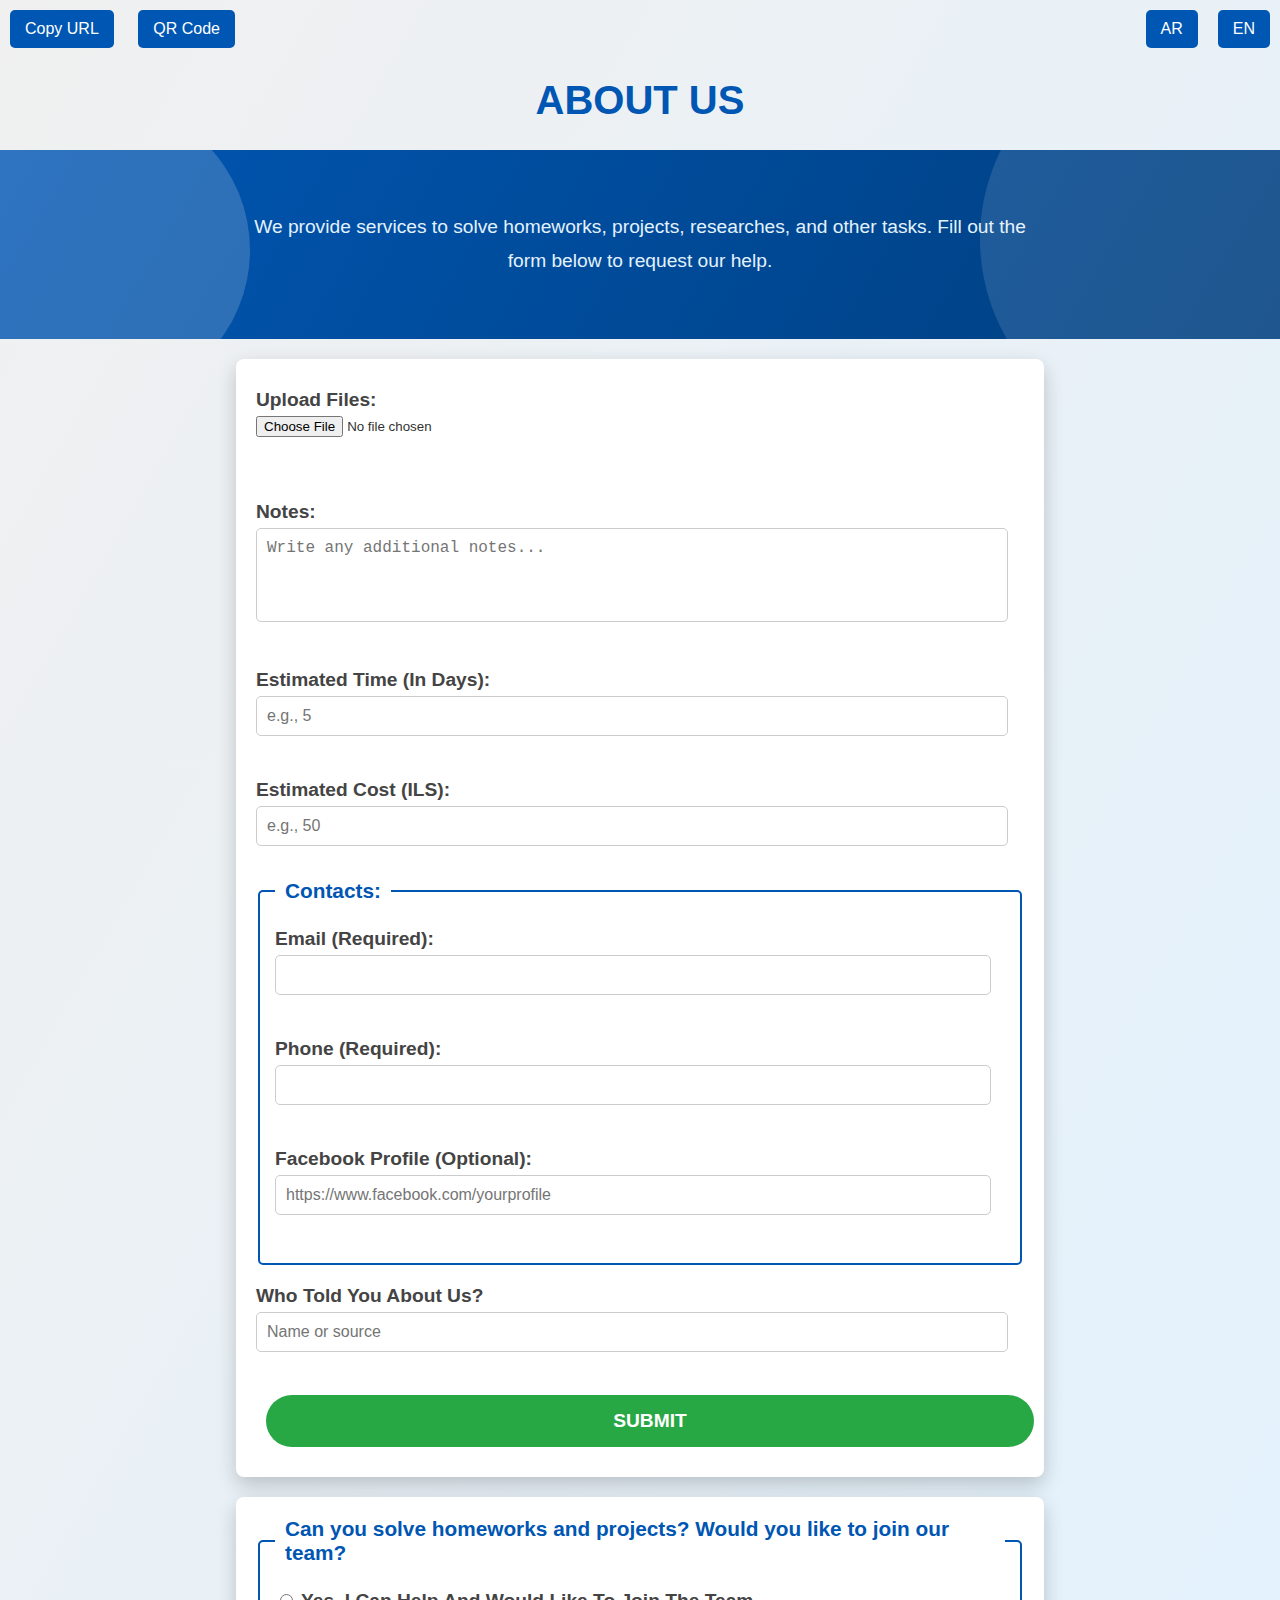
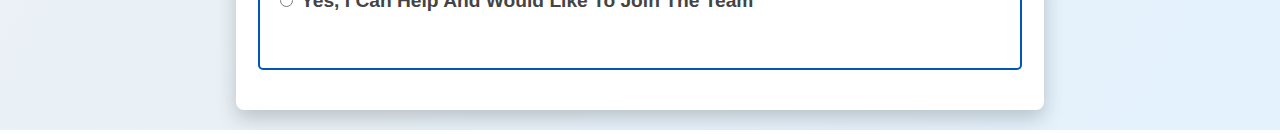
<file: index.html>
<!DOCTYPE html>
<html lang="en">
<head>
    <meta charset="UTF-8">
    <meta name="viewport" content="width=device-width, initial-scale=1.0">
    <title>Services Form</title>
    <link rel="stylesheet" href="./css/main.css">
    
    <script src="./pages/main.js"></script>
</head>
<body>
 
  <button id="copyButton">Copy URL</button>
  <script>
    const copyButton = document.getElementById('copyButton');
    copyButton.addEventListener('click', function() {
        const urlToCopy = 'https://worker195.github.io/Taskify/';
        navigator.clipboard.writeText(urlToCopy).then(function() {
            
        }).catch(function(error) {
           
        });
    });
</script>
<button onclick="switchLanguage('en')" style="float: right;" class="stick" title="Switch to English">EN</button>
<button onclick="switchLanguage('ar')" style="float: right;"  class="stick" title="التبديل إلى العربية">AR</button>

<button id="qrButton">QR Code</button>

<div id="qrDialog" class="dialog">
    <div class="dialog-content">
        <span id="closeBtn" class="close-btn">&times;</span>
        <h2>QR Code</h2>
        <div id="qrContainer">
         
            <img src="pages/qrimage.png" alt="Image" id="dialogImage" style="max-width: 100%; height: auto;">
        </div>
    </div>
</div>

<script>
    const qrButton = document.getElementById('qrButton');
    const qrDialog = document.getElementById('qrDialog');
    const closeBtn = document.getElementById('closeBtn');

    qrButton.addEventListener('click', () => {
        qrDialog.style.display = 'flex';
    });

    closeBtn.addEventListener('click', () => {
        qrDialog.style.display = 'none';
    });
</script>


<h1 class="en">About Us</h1>
<h1 class="ar" style="display: none;">معلومات عنا</h1>

<section id="about-us">
    <div class="about-container">
        <p class="en">We provide services to solve homeworks, projects, researches, and other tasks. Fill out the form below to request our help.</p>
        <p class="ar" style="display: none;">نحن نقدم خدمات لحل الواجبات المنزلية والمشاريع والأبحاث والمهام الأخرى. املأ النموذج أدناه لطلب المساعدة.</p>
    </div>
</section>

<form action="/submit" method="post" enctype="multipart/form-data">
    <div id="file-upload-section">
        <label class="en" for="file">Upload Files:</label>
        <label class="ar" for="file" style="display: none;">تحميل الملفات:</label>
        <input type="file" id="file" name="file[]" required>
        <br><br>
    </div>
    <button type="button" id="add-more-files" style="display: none;">Add More Files</button>
    <br><br>

    <label class="en" for="notes">Notes:</label>
    <label class="ar" for="notes" style="display: none;">ملاحظات:</label>
    <textarea id="notes" name="notes" rows="4" cols="50" placeholder="Write any additional notes..."></textarea><br><br>

    <label class="en" for="time">Estimated Time (in days):</label>
    <label class="ar" for="time" style="display: none;">الوقت المتوقع (بالأيام):</label>
    <input type="number" class="res"  id="time" name="time" placeholder="e.g., 5" required><br><br>

    <label class="en" for="cost">Estimated Cost (ILS):</label>
    <label class="ar" for="cost" style="display: none;">التكلفة المقدرة (بالشيكل):</label>
    <input type="number"  class="res" id="cost" name="cost" placeholder="e.g., 50" required><br><br>

    <fieldset>
        <legend class="en">Contacts:</legend>
        <legend class="ar" style="display: none;">جهات الاتصال:</legend>

        <label class="en" for="email">Email (required):</label>
        <label class="ar" for="email" style="display: none;">البريد الإلكتروني (إلزامي):</label>
        <input type="email"  class="res" id="email" name="email" required><br><br>

        <label class="en" for="phone">Phone (required):</label>
        <label class="ar" for="phone" style="display: none;">رقم الهاتف (إلزامي):</label>
        <input type="tel"  class="res" id="phone" name="phone" required><br><br>

        <label class="en" for="facebook">Facebook Profile (optional):</label>
        <label class="ar" for="facebook" style="display: none;">حساب فيسبوك (اختياري):</label>
        <input type="url" id="facebook" class="res"  name="facebook" placeholder="https://www.facebook.com/yourprofile"><br><br>
    </fieldset>

    <label class="en" for="referral">Who told you about us?</label>
    <label class="ar" for="referral" style="display: none;">من أخبرك عنا؟</label>
    <input type="text" id="referral" class="res"  name="referral" placeholder="Name or source"><br><br>

    <button class="en" type="submit">Submit</button>
    <button class="ar" type="submit" style="display: none;">إرسال</button>
</form>
<form action="" method="post" enctype="multipart/form-data">
 

  <fieldset>
      <legend class="en">Can you solve homeworks and projects? Would you like to join our team?</legend>
      <legend class="ar" style="display: none;">هل يمكنك حل الواجبات المنزلية والمشاريع؟ هل ترغب في الانضمام إلى فريقنا؟</legend>

      <label class="en">
          <input type="radio" name="teamJoin" value="yes" id="joinTeamYes"> Yes, I can help and would like to join the team
      </label><br>
      <label class="ar" style="display: none;">
          <input type="radio" name="teamJoin" value="yes" id="joinTeamYes"> نعم، يمكنني المساعدة وأرغب في الانضمام إلى الفريق
      </label><br>

      


      <div id="teamQualifications" style="display: none;">
          <label class="en" for="name">Full Name:</label>
          <label class="ar" for="name" style="display: none;">الاسم الكامل:</label>
          <input type="text" id="name" name="name" placeholder="Your full name" required><br><br>

          <label class="en" for="skills">Skills/Experience:</label>
          <label class="ar" for="skills" style="display: none;">المهارات / الخبرات:</label>
          <textarea id="skills" name="skills" rows="4" cols="50" placeholder="Describe your skills or experience in solving homeworks/projects..." required></textarea><br><br>

          <label class="en" for="availability">Availability (hours per week):</label>
          <label class="ar" for="availability" style="display: none;">التوفر (ساعات في الأسبوع):</label>
          <input type="number" id="availability" name="availability" placeholder="e.g., 10 hours" required><br><br>

          <label class="en" for="portfolio">Portfolio or Work Samples (optional):</label>
          <label class="ar" for="portfolio" style="display: none;">محفظة الأعمال أو عينات العمل (اختياري):</label>
          <input type="url" id="portfolio" name="portfolio" placeholder="Link to your portfolio or work samples (if any)"><br><br>


          <label class="en" for="contact">Contacts :</label>
          <label class="ar" for="contact" style="display: none;">جهات الاتصال ::</label>
          <div id="contactOptions">
            <label for="phone2">
                <input type="checkbox" name="contact" id="phone2" value="phone"> Phone
            </label>
            <input type="text" id="phoneValue" style="display: none;" placeholder="Enter your phone number">
        
            <label for="email2">
                <input type="checkbox" name="contact" id="email2" value="email"> Email
            </label>
            <input type="text" id="emailValue" style="display: none;" placeholder="Enter your email">
        
            <label for="facebook2">
                <input type="checkbox" name="contact" id="facebook2" value="facebook"> Facebook
            </label>
            <input type="text" id="facebookValue" style="display: none;" placeholder="Enter your Facebook profile">
        </div>
        <button class="en" type="submit" id="submitButton">Submit</button>
        <button class="ar" type="submit" style="display: none;" id="submitButton">إرسال</button>
        <script>
          const contactOptions = document.querySelectorAll('input[name="contact"]');
          const phoneInput = document.getElementById('phoneValue');
          const emailInput = document.getElementById('emailValue');
          const facebookInput = document.getElementById('facebookValue');
          const submitButton = document.getElementById('submitButton');
      
          contactOptions.forEach(option => {
              option.addEventListener('change', () => {
                  toggleInput(option);
              });
          });
      
          function toggleInput(option) {
           
      
              if (option.value === 'phone') {
                  phoneInput.style.display = phoneInput.style.display == 'inline-block'?'none':'inline-block';
              } else if (option.value === 'email') {
                emailInput.style.display = emailInput.style.display == 'inline-block'?'none':'inline-block';
              } else if (option.value === 'facebook') {
                facebookInput.style.display = facebookInput.style.display == 'inline-block'?'none':'inline-block';
              }
          }
      
          submitButton.addEventListener('click', () => {
              if (phoneInput.style.display === 'inline-block' && phoneInput.value !== '') {
                  
              } else if (emailInput.style.display === 'inline-block' && emailInput.value !== '') {
                 
              } else if (facebookInput.style.display === 'inline-block' && facebookInput.value !== '') {
                
              } else {
                  alert('Please fill out one contact field');
              }
          });
      </script>
      
      </div>
  </fieldset>


</form>

<script>
  
  document.getElementById('joinTeamYes').addEventListener('change', function() {
      document.getElementById('teamQualifications').style.display = 'block';
  });


</script>

</body>
</html>
</file>
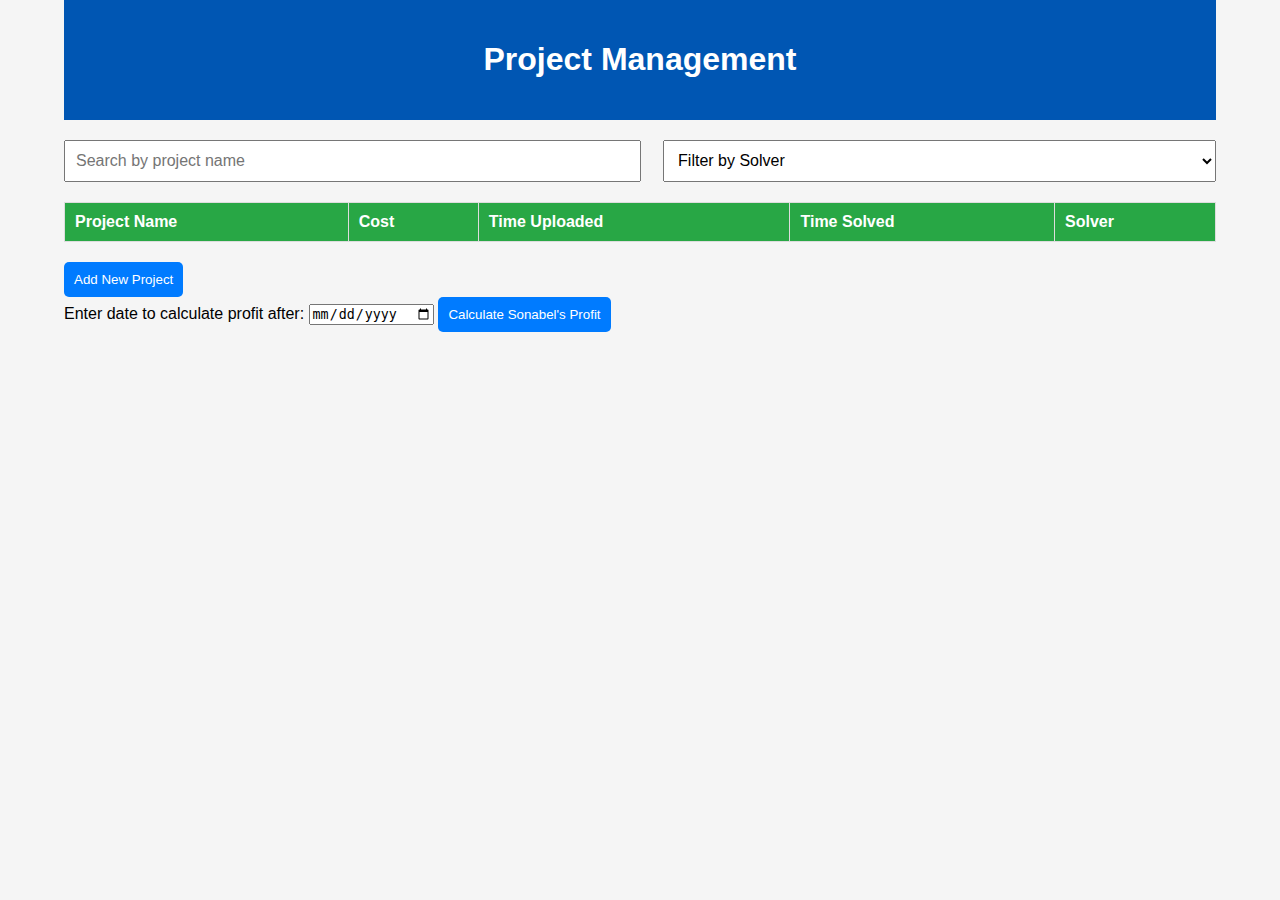
<file: pages/adminpage.html>
<!DOCTYPE html>
<html lang="en">
<head>
    <meta charset="UTF-8">
    <meta name="viewport" content="width=device-width, initial-scale=1.0">
    <title>Project Management</title>
    <style>
        body {
            font-family: Arial, sans-serif;
            margin: 0;
            padding: 0;
            background: #f5f5f5;
        }
        .container {
            width: 90%;
            margin: 0 auto;
            max-width: 1200px;
        }
        .header {
            text-align: center;
            padding: 20px;
            background-color: #0056b3;
            color: white;
        }
        table {
            width: 100%;
            margin: 20px 0;
            border-collapse: collapse;
        }
        th, td {
            padding: 10px;
            text-align: left;
            border: 1px solid #ddd;
        }
        th {
            background-color: #28a745;
            color: white;
        }
        button {
            padding: 10px;
            background-color: #007bff;
            color: white;
            border: none;
            cursor: pointer;
            border-radius: 5px;
        }
        button:hover {
            background-color: #0056b3;
        }
        .search-container {
            margin: 20px 0;
            display: flex;
            justify-content: space-between;
        }
        .search-container input,
        .search-container select {
            padding: 10px;
            font-size: 1rem;
            width: 48%;
        }
    </style>
</head>
<body>
<div class="container">
    <div class="header">
        <h1>Project Management</h1>
    </div>

    <div class="search-container">
        <input type="text" id="searchName" placeholder="Search by project name" onkeyup="searchProject()">
        <select id="solverFilter" onchange="filterSolver()">
            <option value="">Filter by Solver</option>
            <option value="Sonabel">Sonabel</option>
            <option value="Admin">Admin</option>
        </select>
    </div>

    <table>
        <thead>
        <tr>
            <th>Project Name</th>
            <th>Cost</th>
            <th>Time Uploaded</th>
            <th>Time Solved</th>
            <th>Solver</th>
        </tr>
        </thead>
        <tbody id="projectTable">
   
        </tbody>
    </table>

    <div>
        <button onclick="addProject()">Add New Project</button>
    </div>

    <div>
        <label for="dateFilter">Enter date to calculate profit after:</label>
        <input type="date" id="dateFilter">
        <button onclick="calculateProfit()">Calculate Sonabel's Profit</button>
        <p id="profitDisplay"></p>
    </div>

    <script>
        const solverCode = "ab41oop1nn";
        let sonabelProfit = 0;
        const projects = [

        ];

        function searchProject() {
            const searchInput = document.getElementById("searchName").value.toLowerCase();
            const tableRows = document.getElementById("projectTable").getElementsByTagName("tr");

            for (let i = 0; i < tableRows.length; i++) {
                const projectName = tableRows[i].getElementsByTagName("td")[0];
                if (projectName) {
                    const nameText = projectName.textContent || projectName.innerText;
                    if (nameText.toLowerCase().indexOf(searchInput) > -1) {
                        tableRows[i].style.display = "";
                    } else {
                        tableRows[i].style.display = "none";
                    }
                }
            }
        }

        function filterSolver() {
            const solverFilter = document.getElementById("solverFilter").value;
            const tableRows = document.getElementById("projectTable").getElementsByTagName("tr");

            for (let i = 0; i < tableRows.length; i++) {
                const solverName = tableRows[i].getElementsByTagName("td")[4];
                if (solverName) {
                    const solverText = solverName.textContent || solverName.innerText;
                    if (solverFilter === "" || solverText === solverFilter) {
                        tableRows[i].style.display = "";
                    } else {
                        tableRows[i].style.display = "none";
                    }
                }
            }
        }

        function addProject() {
            const projectName = prompt("Enter project name:");
            const projectCost = prompt("Enter project cost:");
            const projectCode = prompt("Enter project code:");

            let solver = "Admin";
            if (projectCode === solverCode) {
                solver = "Sonabel";
            }

            if (projectName && projectCost) {
                const newProject = {
                    name: projectName,
                    cost: projectCost,
                    timeUploaded: new Date().toLocaleDateString(),
                    timeSolved: new Date().toLocaleDateString(),
                    solver: solver,
                };

                projects.push(newProject);
                const table = document.getElementById("projectTable");
                const row = table.insertRow();
                row.insertCell(0).textContent = newProject.name;
                row.insertCell(1).textContent = newProject.cost;
                row.insertCell(2).textContent = newProject.timeUploaded;
                row.insertCell(3).textContent = newProject.timeSolved;
                row.insertCell(4).textContent = newProject.solver;

                if (newProject.solver === "Sonabel") {
                    sonabelProfit += (parseFloat(newProject.cost) * 0.2);
                }
            }
        }

        function calculateProfit() {
            const display = document.getElementById("profitDisplay");
            const filterDate = document.getElementById("dateFilter").value;

            if (filterDate) {
                const filteredProjects = projects.filter(project => {
                    const projectDate = new Date(project.timeSolved);
                    const filterDateObj = new Date(filterDate);
                    return project.solver === "Sonabel" && projectDate >= filterDateObj;
                });

                sonabelProfit = filteredProjects.reduce((total, project) => total + (parseFloat(project.cost) * 0.2), 0);
            }

            display.textContent = `Sonabel's total profit: $${sonabelProfit.toFixed(2)}`;
        }
    </script>
</div>
</body>
</html>
</file>
<file: css/main.css>
body {
    font-family: Arial, sans-serif;
    margin: 0;
    padding: 0;
    background: linear-gradient(120deg, #f0f0f0, #e3f2fd);
    color: #333;
    overflow-x: hidden;
}


h1 {
    text-align: center;
    margin-top: 20px;
    font-size: 2.5em;
    color: #0056b3;
    text-transform: uppercase;
    animation: fadeIn 1.5s ease-in-out;
}

button {
    background-color: #0056b3;
    color: #fff;
    border: none;
    padding: 10px 15px;
    margin: 10px;
    cursor: pointer;
    border-radius: 5px;
    font-size: 1rem;
    transition: all 0.3s ease-in-out;
}

button:hover {
    background-color: #003f7f;
    transform: scale(1.1);
    box-shadow: 0 4px 15px rgba(0, 0, 0, 0.3);
}


form {
    width: 60%;
    margin: 20px auto;
    background: #ffffff;
    box-shadow: 0 8px 20px rgba(0, 0, 0, 0.2);
    padding: 20px;
    border-radius: 8px;
    animation: slideIn 1s ease-in-out;
}

label {
    font-weight: bold;
    display: block;
    margin: 10px 0 5px;
    color: #444;
    font-size: 1.2rem;
    text-transform: capitalize;
}

input[type="text"],
input[type="email"],
input[type="number"],
input[type="url"],
input[type="tel"],
textarea {
    width: 100%;
    padding: 10px;
    margin-bottom: 15px;
    border: 1px solid #ccc;
    border-radius: 5px;
    font-size: 1rem;
    transition: all 0.3s ease-in-out;
}

input:focus,
textarea:focus {
    border-color: #0056b3;
    outline: none;
    box-shadow: 0 0 8px rgba(0, 86, 179, 0.5);
}

textarea {
    resize: none;
}

fieldset {
    border: 2px solid #0056b3;
    padding: 15px;
    border-radius: 5px;
    margin-bottom: 20px;
    animation: fadeIn 1.5s ease-in-out;
}

legend {
    font-weight: bold;
    font-size: 1.3rem;
    color: #0056b3;
    padding: 0 10px;
}


button[type="submit"] {
    width: 100%;
    background-color: #28a745;
    border-radius: 50px;
    padding: 15px;
    font-size: 1.2rem;
    font-weight: bold;
    text-transform: uppercase;
    transition: all 0.3s ease-in-out;
}

button[type="submit"]:hover {
    background-color: #218838;
    transform: scale(1.05);
    box-shadow: 0 4px 15px rgba(40, 167, 69, 0.3);
}


@keyframes fadeIn {
    from {
        opacity: 0;
        transform: translateY(20px);
    }
    to {
        opacity: 1;
        transform: translateY(0);
    }
}

@keyframes slideIn {
    from {
        opacity: 0;
        transform: translateX(-50%);
    }
    to {
        opacity: 1;
        transform: translateX(0);
    }
}


input:hover,
textarea:hover {
    border-color: #28a745;
    transform: scale(1.02);
}

@keyframes scrollFade {
    0% {
        transform: translateY(30px);
        opacity: 0;
    }
    100% {
        transform: translateY(0);
        opacity: 1;
    }
}

form,
h1 {
    animation: scrollFade 1.2s ease-out;
}


@media (max-width: 768px) {
    form {
        width: 90%;
    }
form textarea{
    width: 95%;
}
form .res{
    width: 95%;
}
    h1 {
        font-size: 2rem;
    }

    button {
        font-size: 0.9rem;
    }
}

#about-us {
    background: linear-gradient(120deg, #0056b3, #003f7f);
    color: #ffffff;
    padding: 60px 20px;
    text-align: center;
    position: relative;
    overflow: hidden;
}

.about-container {
    max-width: 800px;
    margin: 0 auto;
    animation: fadeIn 1.5s ease-in-out;
}

#about-us h1 {
    font-size: 3rem;
    margin-bottom: 20px;
    font-weight: bold;
    text-transform: uppercase;
    letter-spacing: 2px;
    color: #ffffff;
    text-shadow: 0 4px 10px rgba(0, 0, 0, 0.4);
    animation: slideIn 1s ease-in-out;
}

#about-us p {
    font-size: 1.2rem;
    line-height: 1.8;
    margin: 0 auto;
    color: #e3f2fd;
    animation: fadeInUp 1.2s ease-in-out;
}


#about-us::before,
#about-us::after {
    content: '';
    position: absolute;
    border-radius: 50%;
    z-index: 0;
    opacity: 0.6;
}

#about-us::before {
    width: 300px;
    height: 300px;
    background: rgba(255, 255, 255, 0.3);
    top: -50px;
    left: -50px;
}

#about-us::after {
    width: 400px;
    height: 400px;
    background: rgba(255, 255, 255, 0.2);
    bottom: -100px;
    right: -100px;
}

@keyframes fadeIn {
    from {
        opacity: 0;
        transform: scale(0.5) translateY(20px);
    }
    to {
        opacity: 1;
        transform: scale(1) translateY(0);
    }
}
@keyframes fadeIn {
    0% {
        opacity: 0;
        transform: scale(0.4) rotate(-20deg) translateY(30px);
    }
    25% {
        opacity: 0.4;
        transform: scale(0.6) rotate(0deg) translateY(20px);
    }
    50% {
        opacity: 0.6;
        transform: scale(0.8) rotate(10deg) translateY(10px);
    }
    75% {
        opacity: 0.8;
        transform: scale(1) rotate(-5deg) translateY(5px);
    }
    100% {
        opacity: 1;
        transform: scale(1) rotate(0deg) translateY(0);
    }
}

form .res{
    width: 95%;
}
form textarea{
    width: 95%;
}

.stick {
    position: sticky;
    top: 0;
    z-index: 1000;

}

.stick:hover {
    background-color: #003f7f;
    transform: scale(1.1);
    box-shadow: 0 4px 15px rgba(0, 0, 0, 0.3);
}

.stick[style="float: right;"] {
    float: right;
}

.stick[onclick="switchLanguage('en')"] {
    top: 10px;
    left: 10px;
}

.stick[onclick="switchLanguage('ar')"] {
    top: 10px;
    right: 10px;
}

#qrContainer img {
    width: 100%;
    height: auto;
  }
          .dialog {
              display: none;
              position: fixed;
              z-index: 1000;
              left: 0;
              top: 0;
              width: 100%;
              height: 100%;
              background-color: rgba(0, 0, 0, 0.8);
              justify-content: center;
              align-items: center;
              flex-direction: column;
              text-align: center;
          }
  
          .dialog-content {
              background-color: white;
              padding: 20px;
              border-radius: 10px;
              box-shadow: 0 0 20px rgba(0, 0, 0, 0.3);
          }
  
          .close-btn {
              padding: 10px 20px;
              font-size: 16px;
              cursor: pointer;
              margin-top: 20px;
              border: none;
              background-color: #007bff;
              color: white;
              border-radius: 5px;
          }
  
          #qrContainer {
              margin-top: 20px;
          }


           #qrDialog {
            display: none;
            position: fixed;
            top: 0;
            left: 0;
            width: 100%;
            height: 100%;
            background-color: rgba(0, 0, 0, 0.5);
            justify-content: center;
            align-items: center;
        }
        .dialog-content {
            background-color: white;
            padding: 20px;
            text-align: center;
            border-radius: 10px;
            width: 300px;
        }
        .close-btn {
            position: absolute;
            top: 10px;
            right: 10px;
            font-size: 20px;
            cursor: pointer;
        }
</file>
